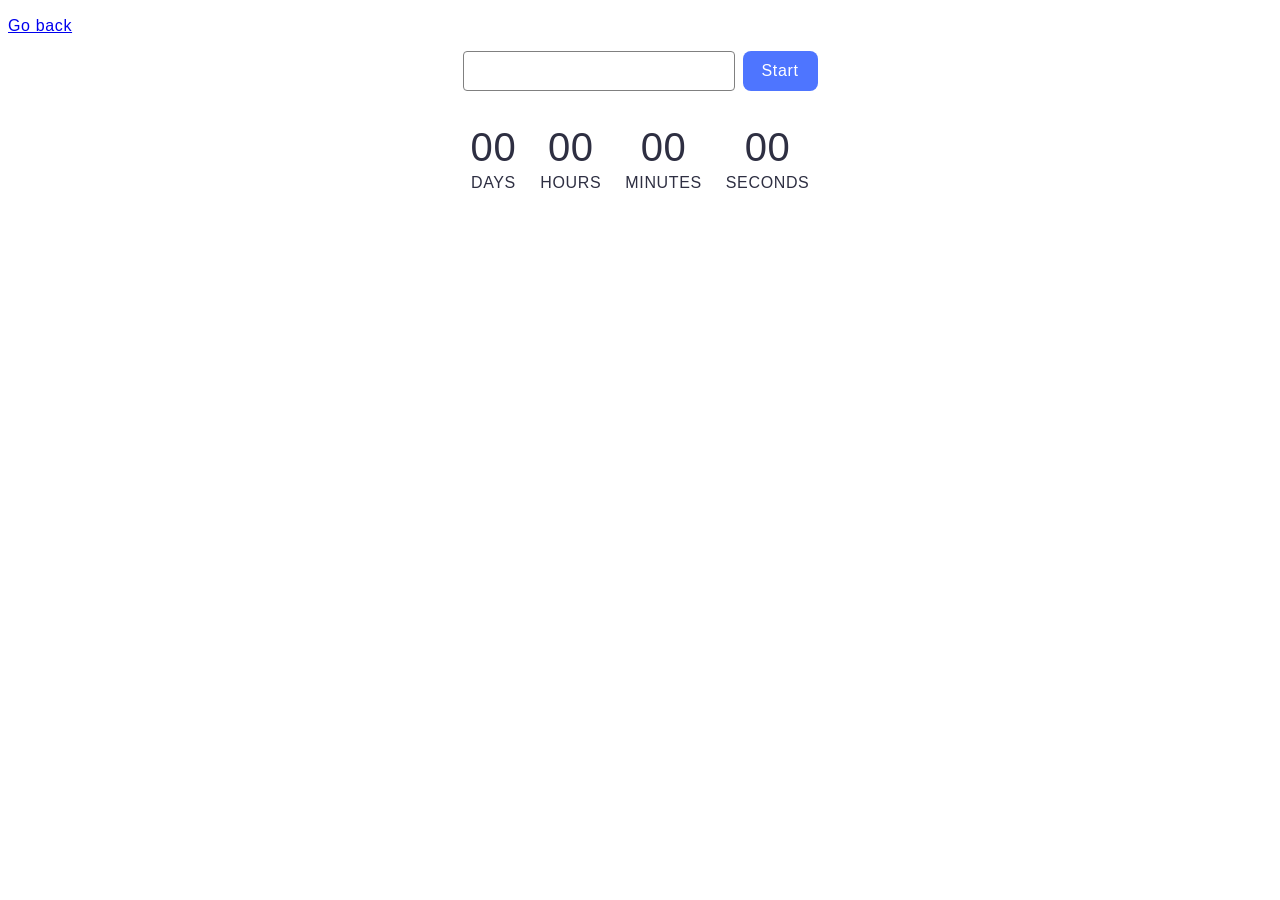
<file: src/1-timer.html>
<!DOCTYPE html>
<html lang="en">
  <head>
    <meta charset="UTF-8" />
    <meta name="viewport" content="width=device-width, initial-scale=1.0" />
    <title>Timer</title>
    <link rel="stylesheet" href="./css/styles.css" />
  </head>
  <body>
    <p><a href="./index.html">Go back</a></p>

    <div class="wrapper">
      <input type="text" id="datetime-picker" />
      <button type="button" data-start>Start</button>
    </div>

    <div class="timer">
      <div class="field">
        <span class="value" data-days>00</span>
        <span class="label">Days</span>
      </div>
      <div class="field">
        <span class="value" data-hours>00</span>
        <span class="label">Hours</span>
      </div>
      <div class="field">
        <span class="value" data-minutes>00</span>
        <span class="label">Minutes</span>
      </div>
      <div class="field">
        <span class="value" data-seconds>00</span>
        <span class="label">Seconds</span>
      </div>
    </div>

    <script src="./js/1-timer.js" type="module"></script>
  </body>
</html>
</file>
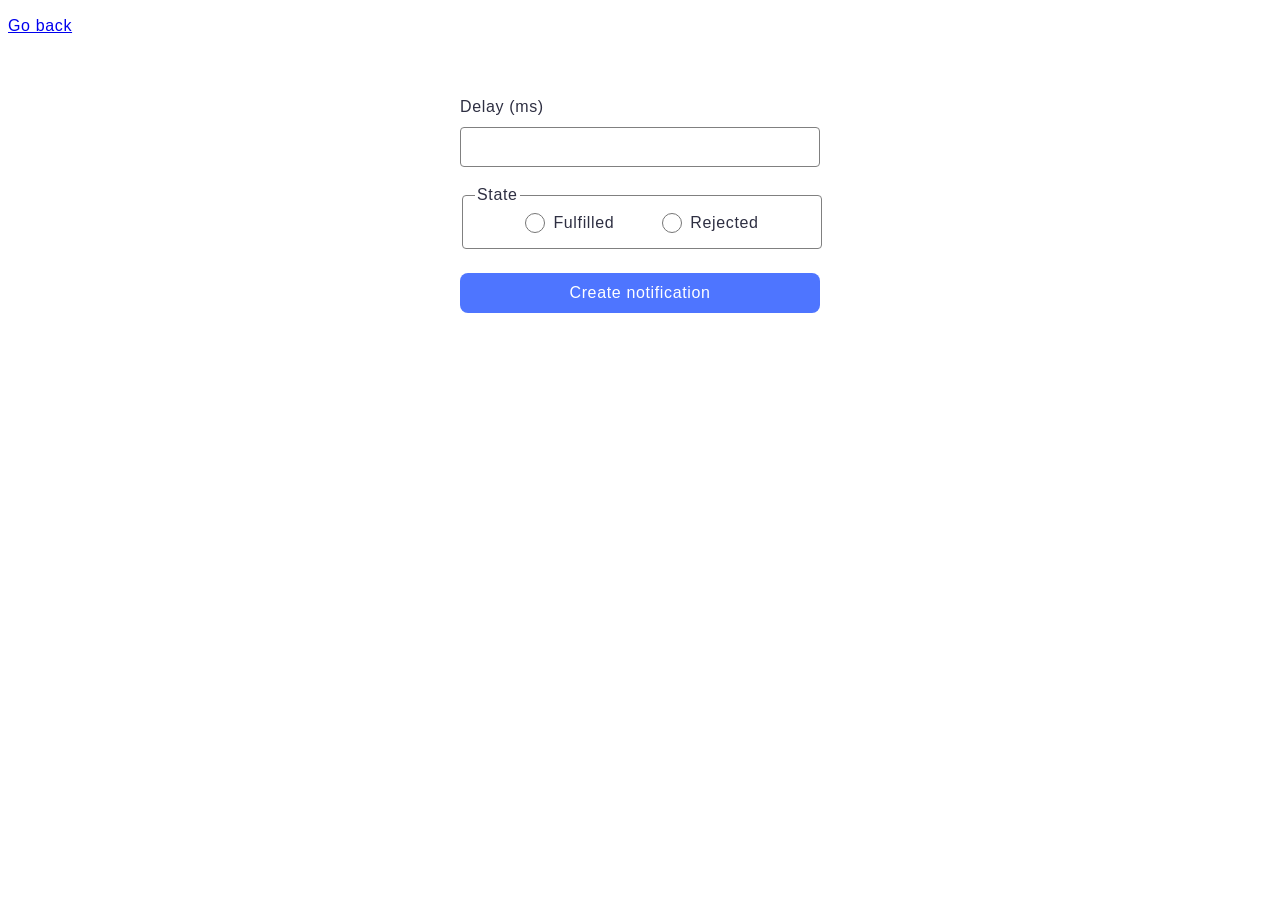
<file: src/2-snackbar.html>
<!DOCTYPE html>
<html lang="en">
  <head>
    <meta charset="UTF-8" />
    <meta name="viewport" content="width=device-width, initial-scale=1.0" />
    <title>Snackbar</title>
    <link rel="stylesheet" href="./css/styles.css" />
  </head>
  <body>
    <p><a href="./index.html">Go back</a></p>

    <form class="form">
      <label>
        Delay (ms)
        <input class="delay-input" type="number" name="delay" required />
      </label>
      <fieldset>
        <legend>State</legend>
        <label>
          <input
            class="radio-input"
            type="radio"
            name="state"
            value="fulfilled"
            required
          />
          Fulfilled
        </label>
        <label>
          <input
            class="radio-input"
            type="radio"
            name="state"
            value="rejected"
            required
          />
          Rejected
        </label>
      </fieldset>
      <button type="submit">Create notification</button>
    </form>

    <script defer src="./js/2-snackbar.js" type="module"></script>
  </body>
</html>
</file>
<file: src/css/styles.css>
/* COMMON STYLES */
* {
  box-sizing: border-box;
}
body {
  font-family: 'Montserrat', sans-serif;
  background-color: #ffffff;
  font-weight: 400;
  font-size: 16px;
  line-height: 1.2;
  letter-spacing: 0.04em;
  color: #2e2f42;
}
ul {
  list-style-type: none;
}
input {
  font-family: inherit;
  background-color: transparent;
  outline: transparent;
  border: 1px solid #808080;
  border-radius: 4px;
  padding: 8px 16px;
  line-height: 1.5;
  transition: border-color 250ms linear, color 250ms linear,
    background-color 250ms linear;
}
input:hover {
  border-color: #000000;
}
input:focus {
  border-color: #4e75ff;
}
button {
  display: block;
  border: none;
  outline: transparent;
  background-color: #4e75ff;
  font-weight: 500;
  font-size: 16px;
  line-height: 1.5;
  letter-spacing: 0.04em;
  color: #ffffff;
  font-family: inherit;
  cursor: pointer;
  border-radius: 8px;
  padding: 8px 16px;
  height: 40px;
  transition: background-color 250ms linear, color 250ms linear;
}
button:hover {
  background-color: #6c8cff;
}
/* TIMER STYLES */
.wrapper {
  display: flex;
  gap: 8px;
  margin-bottom: 32px;
  justify-content: center;
}
.wrapper input {
  width: 272px;
  height: 40px;
}
.wrapper input:disabled {
  border-color: #808080;
  color: #808080;
  background-color: #fafafa;
  cursor: not-allowed;
}
.wrapper button {
  width: 75px;
}
.wrapper button:disabled {
  color: #989898;
  background-color: #cfcfcf;
  cursor: not-allowed;
}
.timer {
  display: flex;
  gap: 24px;
  justify-content: center;
}
.field {
  display: flex;
  flex-direction: column;
  align-items: center;
}
.value {
  font-size: 40px;
}
.label {
  line-height: 1.5;
  text-transform: uppercase;
}
/* SNACKBAR STYLES */
.form {
  display: flex;
  flex-direction: column;
  gap: 16px;
  align-items: flex-start;
  justify-content: center;
  margin: 60px auto;
  width: 360px;
}
.form > label {
  display: flex;
  flex-direction: column;
  gap: 8px;
  font-family: inherit;
  line-height: 1.5;
}
.delay-input {
  height: 40px;
  width: 360px;
  line-height: 1.5;
}
fieldset {
  display: flex;
  width: 360px;
  height: 66px;
  gap: 48px;
  justify-content: center;
  border: 1px solid #808080;
  border-radius: 4px;
  transition: border-color 250ms linear;
}
legend {
  line-height: 1.5;
}
fieldset > label {
  display: flex;
  gap: 8px;
  align-items: center;
}
.radio-input {
  width: 20px;
  height: 20px;
  margin: 0;
}
fieldset:hover {
  border-color: #000000;
}
fieldset + button {
  width: 360px;
  margin-top: 8px;
}
</file>
